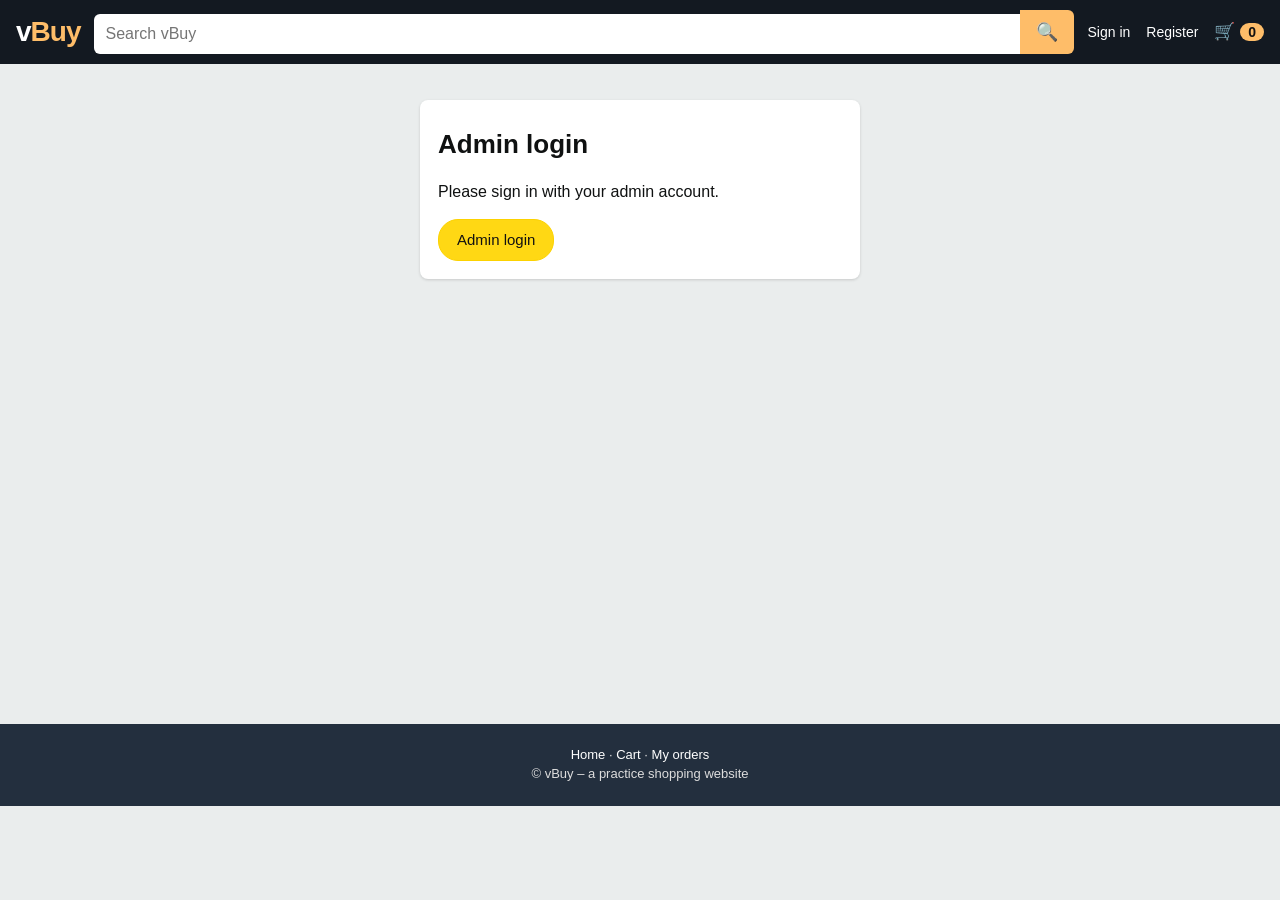
<file: admin.html>
<!DOCTYPE html>
<html lang="en"><head><meta charset="UTF-8"><meta name="viewport" content="width=device-width, initial-scale=1.0">
<title>Admin | vBuy</title><link rel="stylesheet" href="styles.css"></head>
<body data-page="admin">
<header id="hdr"></header>
<main class="wrap">
<div id="gate" class="card narrow"><p class="muted">Checking admin access...</p></div>
<div id="adminApp" hidden><h1>Admin dashboard</h1>
<div class="stats" id="stats"></div>
<div class="tabs"><button class="tab on" data-tab="products">Products</button><button class="tab" data-tab="categories">Categories</button><button class="tab" data-tab="customers">Customers</button><button class="tab" data-tab="orders">Orders</button><button class="tab" data-tab="reports">Reports</button></div>

<section id="tab-products" class="pane"><div class="two"><form id="pForm" class="card" novalidate><h2 id="pFormTitle">Add product</h2>
<p class="muted" id="pIdLine"></p><input type="hidden" name="id"><input type="hidden" name="imageUrl">
<label>Title<input name="name" required></label>
<label>Category<select name="catId" required></select></label>
<label>Price<input name="price" type="number" min="1" step="0.01" required></label>
<label>Qty (stock)<input name="stock" type="number" min="0" step="1" required></label>
<label>Description<textarea name="description" rows="3" required></textarea></label>
<label>Product image (JPG/PNG/WebP, max 2 MB)<input name="image" type="file" accept="image/*"></label>
<img id="preview" class="preview" alt="" hidden>
<div class="err" id="pErr"></div>
<div class="row"><button class="btn" id="pSave" type="submit">Save product</button><button class="btn light" id="pCancel" type="button">Clear form</button></div></form>
<div class="card"><div class="row between"><h2>Inventory</h2><button class="btn light small" id="importBtn" type="button">Import 12 sample products</button></div>
<div class="row"><select id="fCat" style="width:auto"></select><input id="fQ" placeholder="Search title or ID" style="width:200px"></div>
<div class="tablewrap"><table><thead><tr><th></th><th>ID</th><th>Title</th><th>Category</th><th>Price</th><th>Qty</th><th>Status</th><th></th></tr></thead><tbody id="pRows"></tbody></table></div>
<div id="pPager" class="pager"></div></div></div></section>

<section id="tab-categories" class="pane" hidden><div class="two"><form id="cForm" class="card" novalidate><h2 id="cFormTitle">Add category</h2>
<input type="hidden" name="id"><p class="muted" id="cIdLine"></p>
<label>Category name<input name="name" required></label><div class="err" id="cErr"></div>
<div class="row"><button class="btn" type="submit">Save category</button><button class="btn light" id="cCancel" type="button">Clear form</button></div></form>
<div class="card"><h2>All categories</h2><div class="tablewrap"><table><thead><tr><th>ID</th><th>Name</th><th>Products</th><th></th></tr></thead><tbody id="cRows"></tbody></table></div></div></div></section>

<section id="tab-customers" class="pane" hidden><div class="card"><h2>Customers and credit limit</h2>
<p class="muted">New customers start with a credit limit of 0. Type a limit and click Save. "Remove" sets it back to 0.</p>
<div class="tablewrap"><table><thead><tr><th>Name</th><th>Email</th><th>Mobile</th><th>Credit limit</th><th>Unpaid credit</th><th></th></tr></thead><tbody id="uRows"></tbody></table></div></div></section>

<section id="tab-orders" class="pane" hidden><div id="allOrders"></div></section>

<section id="tab-reports" class="pane" hidden><div class="card"><h2>Reports</h2>
<div class="row"><select id="rSel" style="width:auto;max-width:100%"></select>
<label class="inl">From <input type="date" id="rFrom" style="width:auto"></label><label class="inl">To <input type="date" id="rTo" style="width:auto"></label>
<button class="btn" id="rRun" type="button">Show report</button><button class="btn light" id="rCsv" type="button">Download CSV</button></div>
<p class="muted" id="rNote"></p><div class="tablewrap" id="rOut"></div></div></section></div>
</main>
<footer id="ftr"></footer>
<div id="toasts"></div>
<script src="config.js"></script><script src="jquery.min.js"></script><script src="firebase.js"></script><script src="app.js"></script><script src="admin.js"></script>
</body></html>
</file>
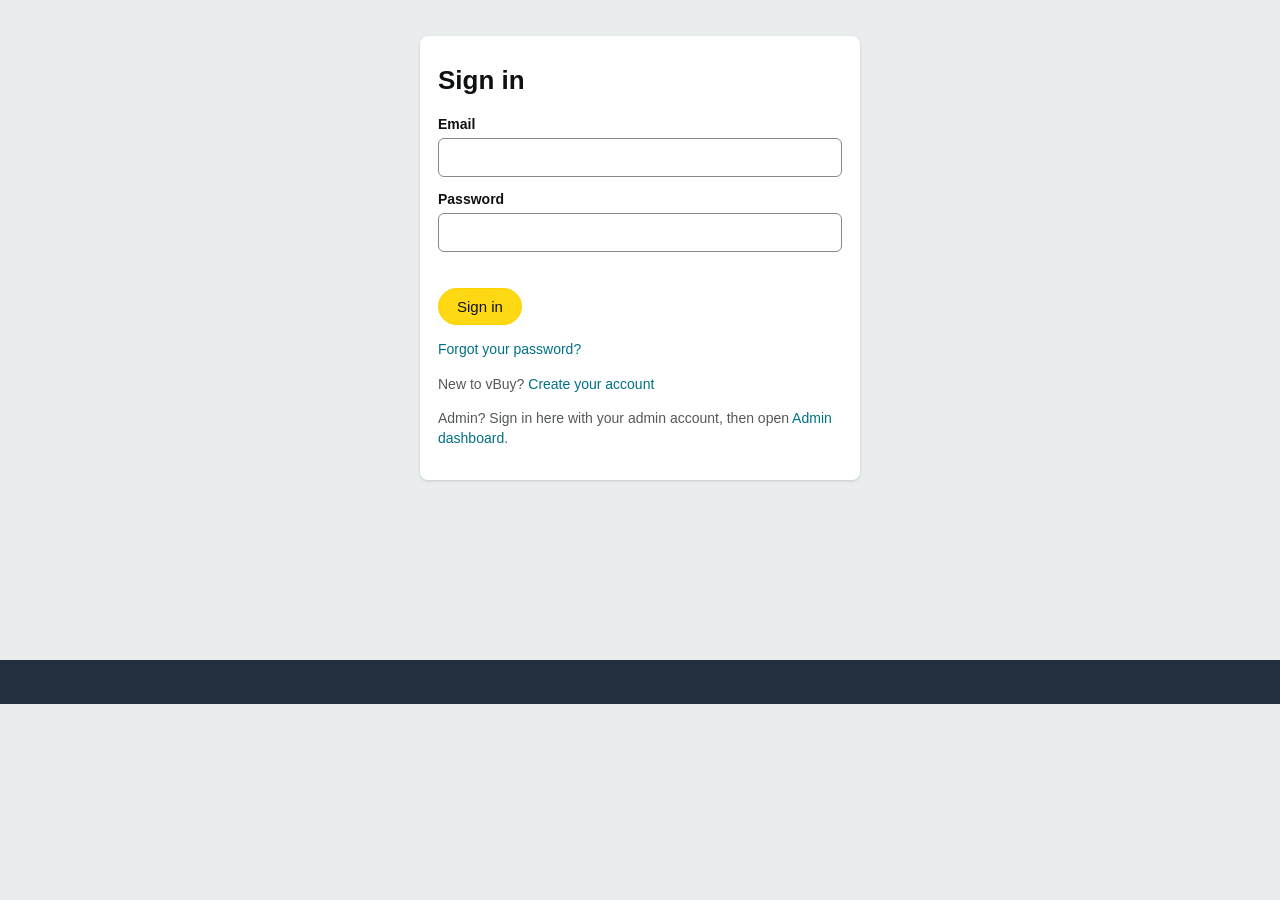
<file: checkout.html>
<!DOCTYPE html>
<html lang="en"><head><meta charset="UTF-8"><meta name="viewport" content="width=device-width, initial-scale=1.0">
<title>Checkout | vBuy</title><link rel="stylesheet" href="styles.css"></head>
<body data-page="checkout">
<header id="hdr"></header>
<main class="wrap">
<h1>Checkout</h1>
<div class="two"><form id="coForm" class="card" novalidate><h2>Delivery details</h2>
<label>Full name<input name="fullName" autocomplete="name" required></label><div class="err" data-for="fullName"></div>
<label>Mobile number<input name="mobile" type="tel" autocomplete="tel" placeholder="10 digit mobile number" required></label><div class="err" data-for="mobile"></div>
<label>Delivery address<textarea name="address" rows="3" autocomplete="street-address" placeholder="House no, street, city, state, PIN code" required></textarea></label><div class="err" data-for="address"></div>
<fieldset class="pay"><legend>Payment method</legend>
<label class="inl"><input type="radio" name="payment" value="Cash" checked> Cash on delivery</label><br>
<label class="inl"><input type="radio" name="payment" value="Credit" id="payCredit"> Credit limit</label> <span id="creditInfo" class="muted"></span></fieldset>
<div class="err" data-for="payment"></div>
<button class="btn buy" id="placeBtn" type="submit">Place order</button></form>
<div id="summary" class="card"></div></div>
</main>
<footer id="ftr"></footer>
<div id="toasts"></div>
<script src="config.js"></script><script src="jquery.min.js"></script><script src="firebase.js"></script><script src="app.js"></script>
</body></html>
</file>
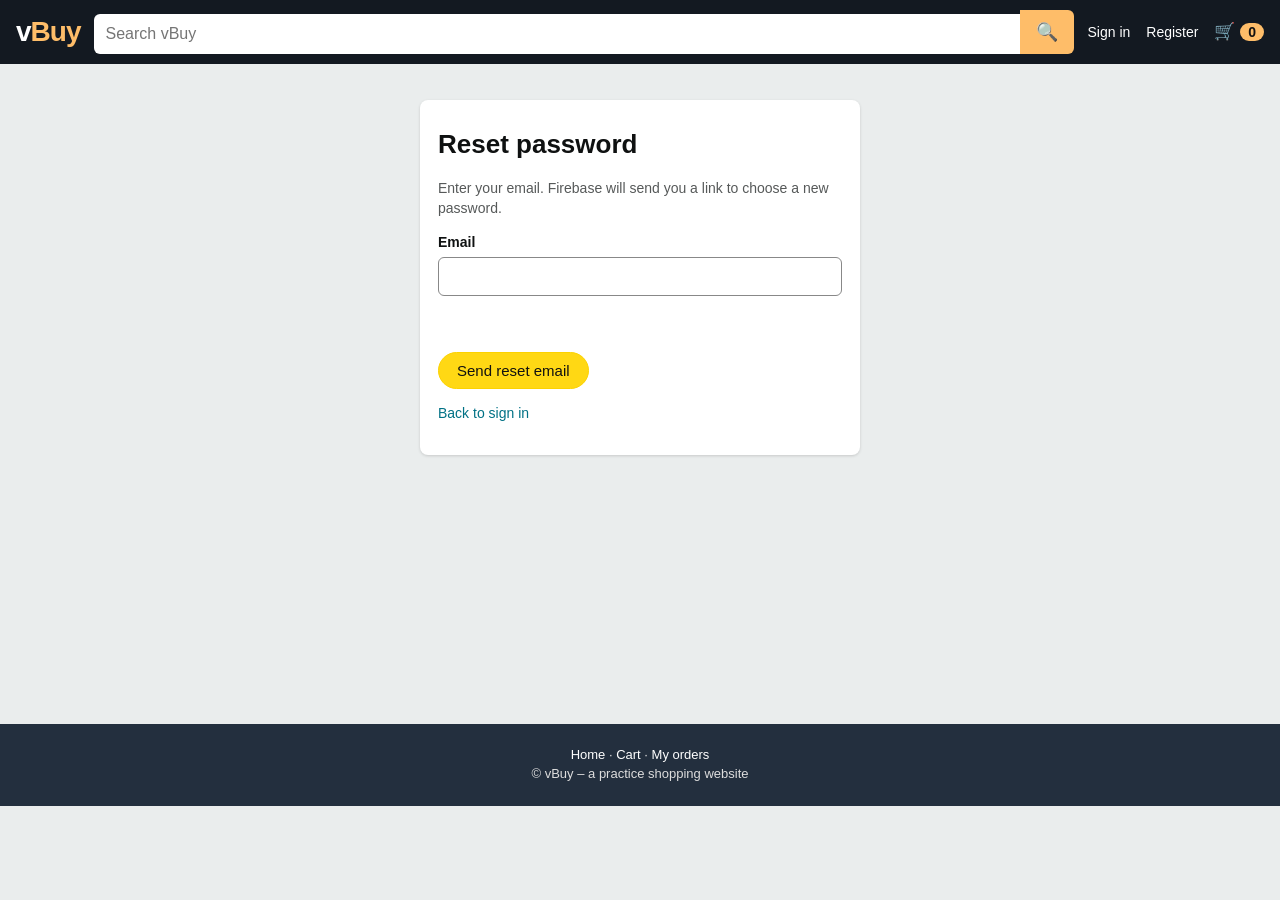
<file: forgot.html>
<!DOCTYPE html>
<html lang="en"><head><meta charset="UTF-8"><meta name="viewport" content="width=device-width, initial-scale=1.0">
<title>Reset password | vBuy</title><link rel="stylesheet" href="styles.css"></head>
<body data-page="forgot">
<header id="hdr"></header>
<main class="wrap">
<form id="forgotForm" class="card narrow" novalidate><h1>Reset password</h1>
<p class="muted">Enter your email. Firebase will send you a link to choose a new password.</p>
<label>Email<input name="email" type="email" autocomplete="email" required></label>
<div class="err" id="formErr"></div><div class="ok" id="formOk"></div><button class="btn" type="submit">Send reset email</button>
<p class="muted"><a href="login.html">Back to sign in</a></p></form>
</main>
<footer id="ftr"></footer>
<div id="toasts"></div>
<script src="config.js"></script><script src="jquery.min.js"></script><script src="firebase.js"></script><script src="app.js"></script>
</body></html>
</file>
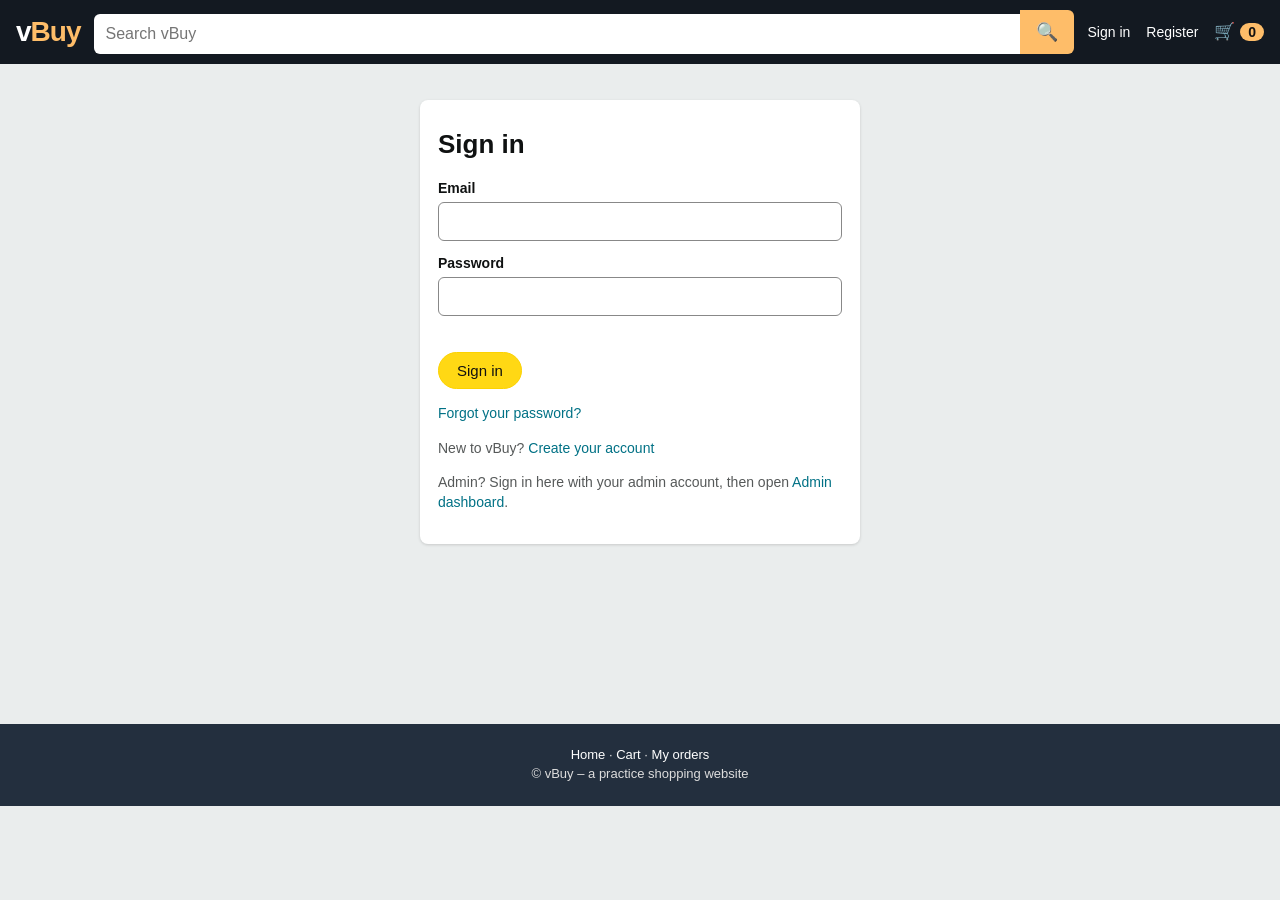
<file: login.html>
<!DOCTYPE html>
<html lang="en"><head><meta charset="UTF-8"><meta name="viewport" content="width=device-width, initial-scale=1.0">
<title>Login | vBuy</title><link rel="stylesheet" href="styles.css"></head>
<body data-page="login">
<header id="hdr"></header>
<main class="wrap">
<form id="loginForm" class="card narrow" novalidate><h1>Sign in</h1>
<label>Email<input name="email" type="email" autocomplete="email" required></label>
<label>Password<input name="password" type="password" autocomplete="current-password" required></label>
<div class="err" id="formErr"></div><button class="btn" type="submit">Sign in</button>
<p class="muted"><a href="forgot.html">Forgot your password?</a></p>
<p class="muted">New to vBuy? <a href="register.html">Create your account</a></p>
<p class="muted">Admin? Sign in here with your admin account, then open <a href="admin.html">Admin dashboard</a>.</p></form>
</main>
<footer id="ftr"></footer>
<div id="toasts"></div>
<script src="config.js"></script><script src="jquery.min.js"></script><script src="firebase.js"></script><script src="app.js"></script>
</body></html>
</file>
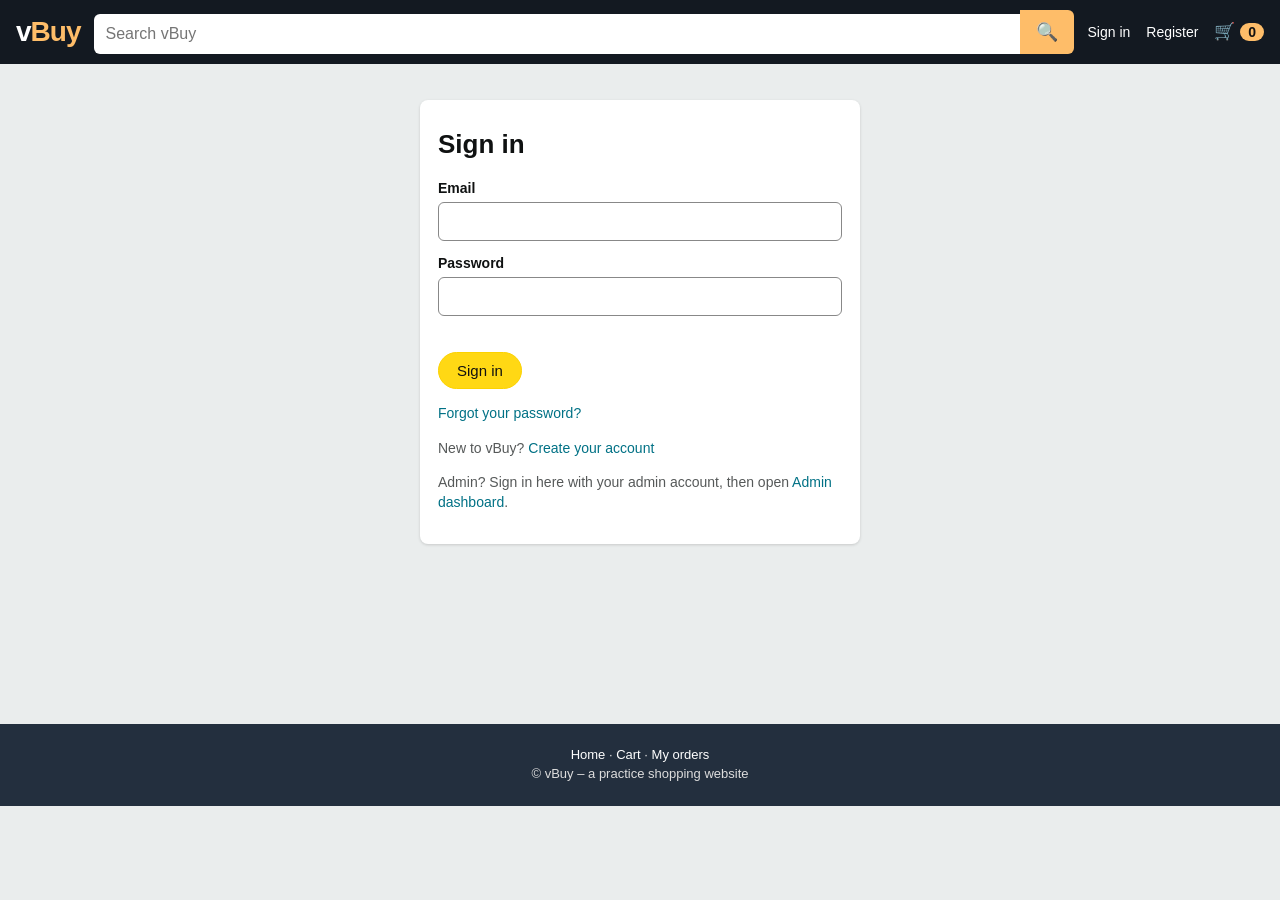
<file: order-confirmation.html>
<!DOCTYPE html>
<html lang="en"><head><meta charset="UTF-8"><meta name="viewport" content="width=device-width, initial-scale=1.0">
<title>Order placed | vBuy</title><link rel="stylesheet" href="styles.css"></head>
<body data-page="confirm">
<header id="hdr"></header>
<main class="wrap">
<div id="conf" class="card billwrap"><p class="muted">Loading...</p></div>
</main>
<footer id="ftr"></footer>
<div id="toasts"></div>
<script src="config.js"></script><script src="jquery.min.js"></script><script src="firebase.js"></script><script src="app.js"></script>
</body></html>
</file>
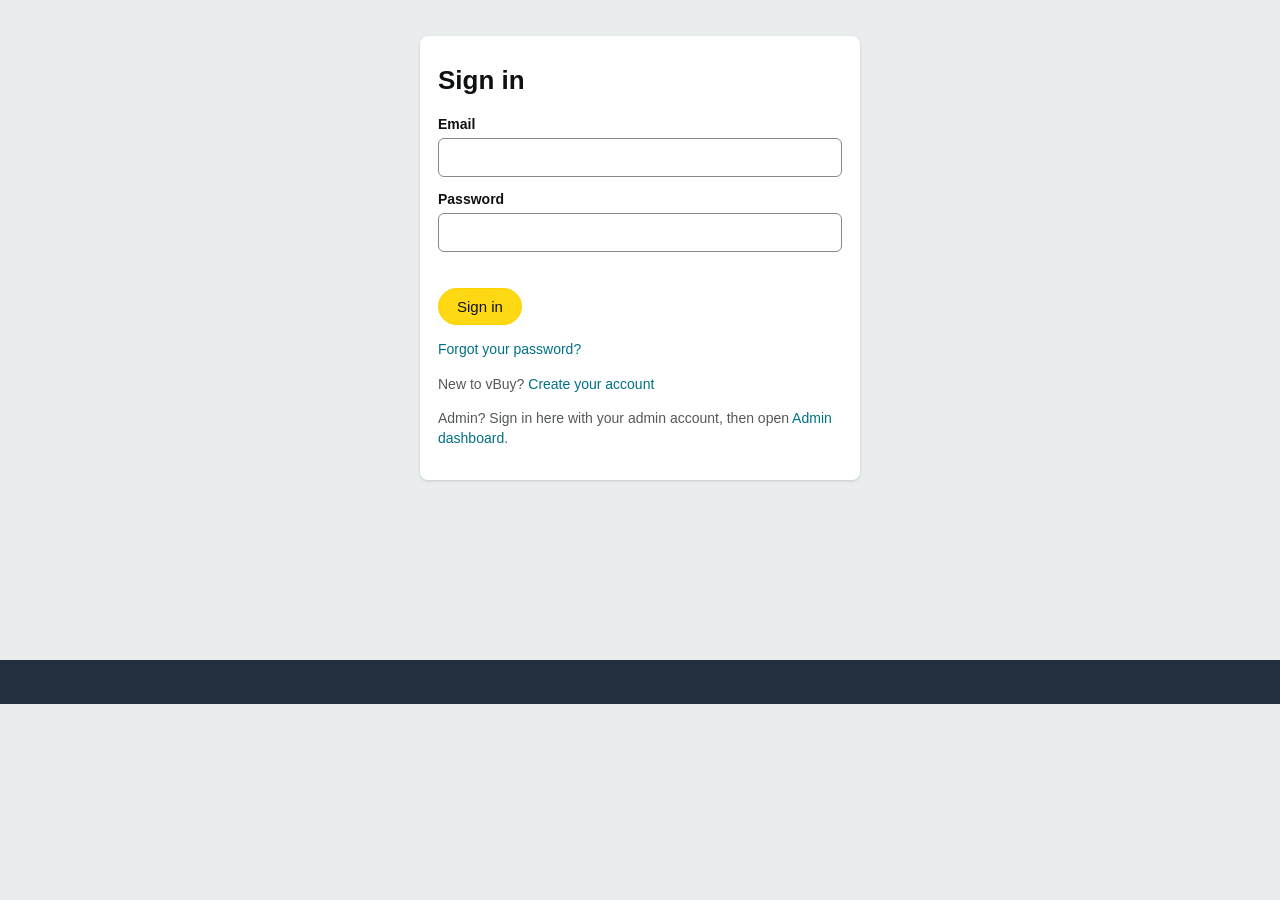
<file: orders.html>
<!DOCTYPE html>
<html lang="en"><head><meta charset="UTF-8"><meta name="viewport" content="width=device-width, initial-scale=1.0">
<title>My Orders | vBuy</title><link rel="stylesheet" href="styles.css"></head>
<body data-page="orders">
<header id="hdr"></header>
<main class="wrap">
<div id="ordersApp" hidden>
<section class="card"><h2>My profile</h2><form id="profForm" class="profile" novalidate>
<label>Email<input name="email" disabled></label>
<label>Full name<input name="fullName" required></label>
<label>Mobile number<input name="mobile" type="tel"></label>
<label>Delivery address<textarea name="address" rows="2"></textarea></label>
<div class="err" id="profErr"></div><button class="btn" type="submit">Save profile</button></form>
<p id="creditLine" class="muted"></p></section>
<h2 style="margin-top:18px">Order history</h2><div id="orderList"><p class="muted">Loading...</p></div></div>
</main>
<footer id="ftr"></footer>
<div id="toasts"></div>
<script src="config.js"></script><script src="jquery.min.js"></script><script src="firebase.js"></script><script src="app.js"></script>
</body></html>
</file>
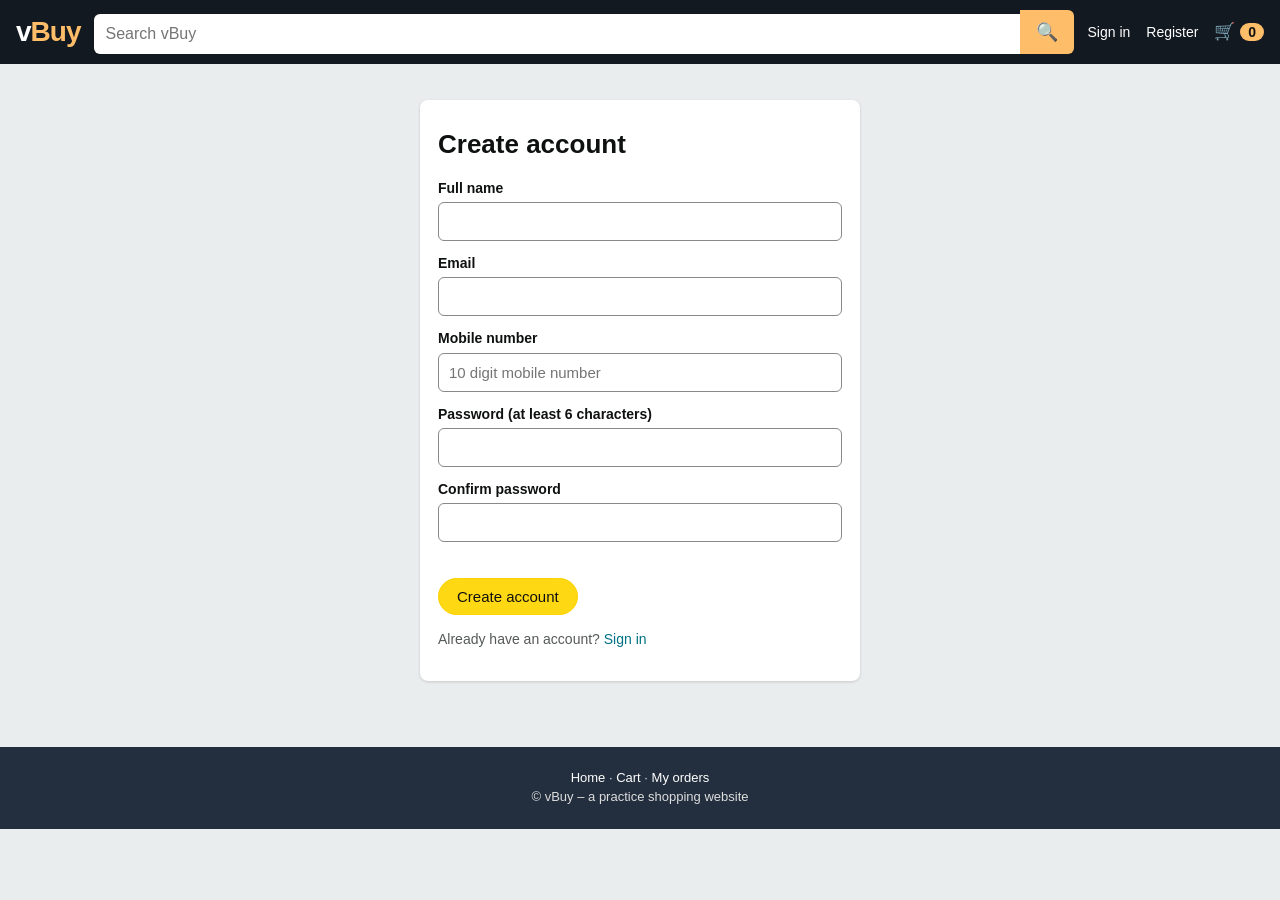
<file: register.html>
<!DOCTYPE html>
<html lang="en"><head><meta charset="UTF-8"><meta name="viewport" content="width=device-width, initial-scale=1.0">
<title>Register | vBuy</title><link rel="stylesheet" href="styles.css"></head>
<body data-page="register">
<header id="hdr"></header>
<main class="wrap">
<form id="regForm" class="card narrow" novalidate><h1>Create account</h1>
<label>Full name<input name="fullName" autocomplete="name" required></label>
<label>Email<input name="email" type="email" autocomplete="email" required></label>
<label>Mobile number<input name="mobile" type="tel" autocomplete="tel" placeholder="10 digit mobile number" required></label>
<label>Password (at least 6 characters)<input name="password" type="password" autocomplete="new-password" required></label>
<label>Confirm password<input name="confirm" type="password" autocomplete="new-password" required></label>
<div class="err" id="formErr"></div><button class="btn" type="submit">Create account</button>
<p class="muted">Already have an account? <a href="login.html">Sign in</a></p></form>
</main>
<footer id="ftr"></footer>
<div id="toasts"></div>
<script src="config.js"></script><script src="jquery.min.js"></script><script src="firebase.js"></script><script src="app.js"></script>
</body></html>
</file>
<file: styles.css>
:root{--nav:#131921;--nav2:#232f3e;--orange:#febd69;--yellow:#ffd814;--yellow2:#f7ca00;--link:#007185;--bg:#eaeded;--text:#0f1111;--muted:#565959;--red:#b12704;--green:#067d62}
*{box-sizing:border-box}
[hidden]{display:none!important}
body{margin:0;font-family:Arial,Helvetica,sans-serif;background:var(--bg);color:var(--text);line-height:1.45}
a{color:var(--link);text-decoration:none}a:hover{text-decoration:underline;color:#c45500}
h1{font-size:26px;margin:8px 0 14px}h2{font-size:19px;margin:0 0 12px}h3{margin:0 0 10px}
.wrap{max-width:1250px;margin:0 auto;padding:16px;min-height:70vh}
.top{background:var(--nav);display:flex;align-items:center;gap:14px;padding:10px 16px;flex-wrap:wrap}
.top a{color:#fff}.logo{font-size:28px;font-weight:bold;letter-spacing:-1px}.logo span{color:var(--orange)}
.search{flex:1;display:flex;min-width:220px}
.search input{flex:1;padding:11px;border:0;border-radius:6px 0 0 6px;font-size:16px;min-width:0}
.search button{background:var(--orange);border:0;border-radius:0 6px 6px 0;padding:0 16px;cursor:pointer;font-size:18px}
.top nav{display:flex;align-items:center;gap:16px;flex-wrap:wrap;color:#fff;font-size:14px}
.cartlink{font-size:17px}.cartlink b{background:var(--orange);color:#111;border-radius:12px;padding:1px 8px;font-size:14px}
.subnav{background:var(--nav2);padding:8px 16px;display:flex;gap:16px;overflow-x:auto;white-space:nowrap}
.subnav a{color:#fff;font-size:14px}
.card{background:#fff;border-radius:8px;padding:18px;box-shadow:0 1px 3px rgba(0,0,0,.15)}
.narrow{max-width:440px;margin:20px auto}
.layout{display:grid;grid-template-columns:210px 1fr;gap:16px}
.side ul{list-style:none;margin:0;padding:0}.side li a{display:block;padding:7px 8px;border-radius:6px;color:var(--text)}
.side li a.on{background:#fff3d6;font-weight:bold}
.grid{display:grid;grid-template-columns:repeat(auto-fill,minmax(210px,1fr));gap:16px}
.pcard{background:#fff;border-radius:8px;padding:12px;display:flex;flex-direction:column;box-shadow:0 1px 3px rgba(0,0,0,.15)}
.pcard img{width:100%;aspect-ratio:1;object-fit:cover;border-radius:6px;background:#f3f3f3}
.pcard h3{font-size:15px;margin:10px 0 4px;font-weight:normal;color:var(--text)}
.price{font-size:20px;font-weight:bold}.muted{color:var(--muted);font-size:14px}.cat{font-size:12px;color:var(--muted)}
.pcard .btn{margin-top:auto}
.btn{display:inline-block;background:var(--yellow);border:1px solid #fcd200;border-radius:20px;padding:9px 18px;font-size:15px;cursor:pointer;color:#111;text-align:center}
.btn:hover{background:var(--yellow2);text-decoration:none;color:#111}.btn:disabled{opacity:.6;cursor:wait}
.btn.buy{background:#ffa41c;border-color:#ff8f00}.btn.light{background:#fff;border:1px solid #888}
.btn.small{padding:4px 12px;font-size:13px}.btn.danger{background:#fff;border:1px solid var(--red);color:var(--red)}
.pager{display:flex;gap:6px;justify-content:center;margin:20px 0;flex-wrap:wrap}
.pager a{background:#fff;border:1px solid #ccc;border-radius:6px;padding:7px 12px;color:var(--text)}
.pager a.on{background:var(--nav2);color:#fff}.pager a.off{opacity:.4;pointer-events:none}
label{display:block;font-weight:bold;font-size:14px;margin:12px 0 4px}
input,select,textarea{width:100%;padding:10px;border:1px solid #888;border-radius:6px;font-size:15px;font-family:inherit;margin-top:4px}
input[type=file]{border:0;padding-left:0}
.err{color:var(--red);font-size:13px;min-height:16px;margin:4px 0}
.form button{margin-top:10px}.card form button,.card>button{margin-top:12px}
.two{display:grid;grid-template-columns:1.3fr 1fr;gap:16px;align-items:start}
.detail{display:grid;grid-template-columns:1fr 1.2fr;gap:28px}
.detail img{width:100%;border-radius:8px;background:#f3f3f3}
.row{display:flex;gap:10px;align-items:center;flex-wrap:wrap}.between{justify-content:space-between}
.qty{display:inline-flex;align-items:center;border:1px solid #888;border-radius:8px;overflow:hidden}
.qty button{border:0;background:#f0f2f2;width:32px;height:32px;font-size:18px;cursor:pointer}.qty span{min-width:34px;text-align:center}
.crow{display:grid;grid-template-columns:90px 1fr auto;gap:14px;padding:14px 0;border-bottom:1px solid #ddd;align-items:center}
.crow img{width:90px;height:90px;object-fit:cover;border-radius:6px}
.totals div{display:flex;justify-content:space-between;padding:4px 0}.totals .t{font-size:20px;font-weight:bold;border-top:1px solid #ddd;margin-top:6px;padding-top:10px}
.free{color:var(--green)}
.badge{display:inline-block;padding:2px 10px;border-radius:12px;font-size:12px;background:#ddd;font-weight:bold}
.badge.Placed{background:#fff3d6}.badge.Processing{background:#d9ecff}.badge.Shipped{background:#e0d9ff}.badge.Delivered{background:#d4f5e9}.badge.Cancelled{background:#fde0e0}
.order{margin-bottom:14px}.order .head{display:flex;justify-content:space-between;gap:10px;flex-wrap:wrap;border-bottom:1px solid #ddd;padding-bottom:8px;margin-bottom:8px}
.oitem{display:flex;gap:10px;align-items:center;padding:4px 0}.oitem img{width:44px;height:44px;border-radius:4px;object-fit:cover}
.notice{background:#fff8e1;border:1px solid #f0c36d;border-radius:8px;padding:10px 14px;margin-bottom:14px;font-size:14px}
.tabs{display:flex;gap:8px;margin:12px 0}.tab{border:0;background:#fff;padding:9px 20px;border-radius:8px 8px 0 0;cursor:pointer;font-size:15px}.tab.on{background:var(--nav2);color:#fff}
.stats{display:flex;gap:12px;flex-wrap:wrap}.stats div{background:#fff;border-radius:8px;padding:12px 20px}.stats b{font-size:22px;display:block}
.tablewrap{overflow-x:auto}table{width:100%;border-collapse:collapse;font-size:14px}th,td{text-align:left;padding:8px;border-bottom:1px solid #ddd}
td img{width:44px;height:44px;object-fit:cover;border-radius:4px}
.preview{width:120px;height:120px;object-fit:cover;border-radius:6px;margin-top:6px}
.profile{display:grid;grid-template-columns:1fr 1fr;gap:0 16px}.profile .err,.profile button{grid-column:1/-1}.profile button{justify-self:start}
footer{background:var(--nav2);color:#ddd;text-align:center;padding:22px 10px;font-size:13px;margin-top:30px}footer a{color:#fff}
#toasts{position:fixed;right:16px;bottom:16px;display:flex;flex-direction:column;gap:8px;z-index:50}
.toast{background:#067d62;color:#fff;padding:12px 18px;border-radius:8px;box-shadow:0 2px 8px rgba(0,0,0,.3);max-width:340px}.toast.err{background:var(--red)}
@media(max-width:800px){.layout,.two,.detail{grid-template-columns:1fr}.profile{grid-template-columns:1fr}.crow{grid-template-columns:70px 1fr}.crow img{width:70px;height:70px}.crow .ra{grid-column:1/-1}
.side ul{display:flex;flex-wrap:wrap;gap:6px}.side li a{background:#f3f3f3}h1{font-size:22px}}
/* ---- v2 additions ---- */
input[type=radio],input[type=checkbox]{width:auto;margin:0 6px 0 0}
.inl{display:inline-flex;align-items:center;gap:4px;font-weight:normal;margin:4px 8px 4px 0}
.inl input{width:auto;margin:0}
fieldset.pay{border:1px solid #ccc;border-radius:8px;margin:14px 0 4px;padding:8px 12px}
fieldset.pay legend{font-weight:bold;font-size:14px;padding:0 6px}
.ok{color:var(--green);font-size:14px;min-height:16px;margin:4px 0}
.billwrap{max-width:780px;margin:10px auto}
.bill table{margin:10px 0}.bill .tot{text-align:right}
.bill .head2{display:flex;justify-content:space-between;flex-wrap:wrap;gap:10px;border-bottom:2px solid var(--nav2);padding-bottom:8px}
.pane{margin-top:6px}
td input[type=number]{width:110px;padding:6px;margin:0}
.badge.on{background:#d4f5e9}.badge.off{background:#fde0e0}
.pager button{background:#fff;border:1px solid #ccc;border-radius:6px;padding:7px 12px;cursor:pointer}.pager button.on{background:var(--nav2);color:#fff}
table.rep th{background:#f3f3f3;white-space:nowrap}table.rep tfoot td{font-weight:bold;background:#fafafa}
.stats b{display:block}
@media print{#hdr,#ftr,.noprint,#toasts{display:none!important}body{background:#fff}.card{box-shadow:none}}
.tabs{flex-wrap:wrap}
.two>*,.layout>*,.detail>*{min-width:0}
.tab{border-radius:8px}
</file>
